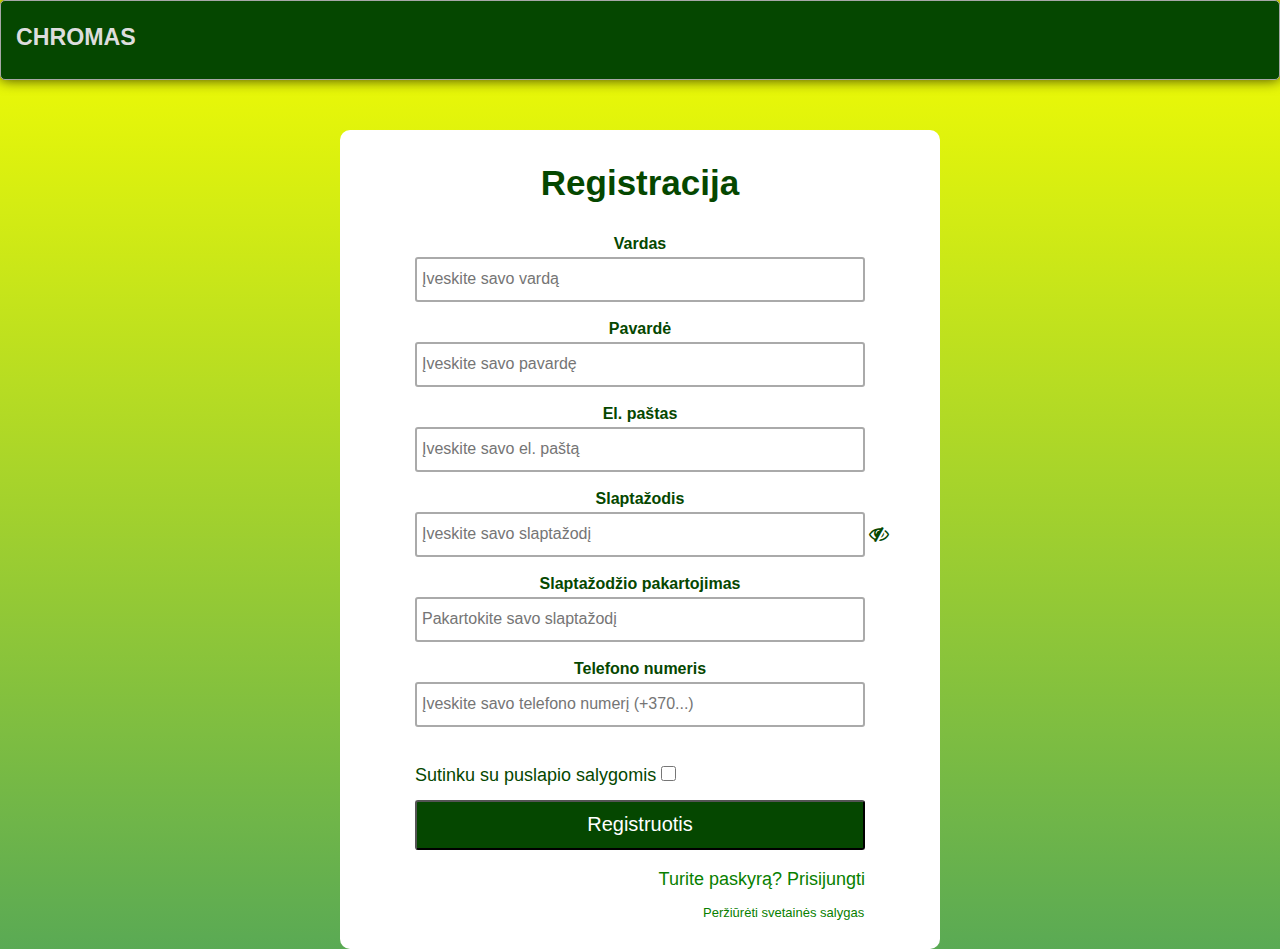
<file: Register/Register.html>
<!DOCTYPE html>
<html lang="lt" dir="ltr">
    <head>
        <meta charset="UTF-8">
        <title> Registracijos langas </title>
        <link href="https://fonts.googleapis.com/css2?family=League+Spartan:wght@500&family=Roboto:wght@500&display=swap" rel="stylesheet">
        <link rel="stylesheet" href="https://cdnjs.cloudflare.com/ajax/libs/font-awesome/4.7.0/css/font-awesome.min.css">
        <link rel="stylesheet" href="Register.css">
    </head>
<body>
    <header class="header">
        <h1 class="logo"><a href="../main/index.php">Chromas</a></h1>
      <ul class="main-nav">
          <!--<li><a href="#">Prisijungimas</a></li>
          <li><a href="#">Registracija</a></li>
          <li><a href="#">Portfolio</a></li>
          <li><a href="#">Contact</a></li>-->
      </ul>
    </header> 
    <div class="container">
        <div class="pavadinimas">Registracija</div>
        <form name="form1" action="Register.php" method="POST">
            <div class="detales">
                <div class="ivedimo-langas">
                    <span class="ivedimo-info">Vardas</span>
                    <input type="text" id="vardas" class="ivedimo-tekstas" name="vardas" placeholder="Įveskite savo vardą" 
                    required pattern="[A-ZĄČĘĖĮŠŲŪŽ]{1}[a-ząčęėįšųūž]{1,19}" oninvalid="this.setCustomValidity('Pirma raidė turi būti didžioji. Nuo 2 iki 20 simbolių')" oninput="setCustomValidity('')">
                </div>
                <div class="ivedimo-langas">
                    <span class="ivedimo-info">Pavardė</span>
                    <input type="text" class="ivedimo-tekstas" name="pavarde" placeholder="Įveskite savo pavardę" 
                    required pattern="[A-ZĄČĘĖĮŠŲŪŽ]{1}[a-ząčęėįšųūž]{1,19}" oninvalid="this.setCustomValidity('Pirma raidė turi būti didžioji. Nuo 2 iki 20 simbolių')" oninput="setCustomValidity('')">
                </div>
                <div class="ivedimo-langas">
                    <span class="ivedimo-info">El. paštas</span>
                    <input type="text" class="ivedimo-tekstas" name="el_pastas" placeholder="Įveskite savo el. paštą" 
                    required pattern="[a-zA-Z0-9]+@[a-zA-Z0-9]+[.][a-z]+" oninvalid="this.setCustomValidity('Neteisingas paštas. Pavyzdys: vardenisPavardenis1@pastas.com')" oninput="setCustomValidity('')">
                </div>
                <div class="ivedimo-langas">
                    <span class="ivedimo-info">Slaptažodis
                        <span class="eye" onclick="seePassword()">
                            <i id="hide1" class="fa fa-eye"></i> 
                            <i id="hide2" class="fa fa-eye-slash"></i>
                        </span>
                    </span>
                    <input type="password" id="password" class="ivedimo-tekstas" name="slaptazodis" placeholder="Įveskite savo slaptažodį" 
                    required pattern="[a-zA-Z0-9]{5,15}" oninvalid="this.setCustomValidity('Galima naudoti didžiąsias ir mažąsias raides, skaičius. Nuo 5 iki 15 simbolių')" oninput="setCustomValidity('')">
                    
                </div>
                <div class="ivedimo-langas">
                    <span class="ivedimo-info">Slaptažodžio pakartojimas</span>
                    <input type="password" class="ivedimo-tekstas" placeholder="Pakartokite savo slaptažodį" 
                    required pattern="[a-zA-Z0-9]{5,15}" oninvalid="check(this)">
                </div>
                <div class="ivedimo-langas">
                    <span class="ivedimo-info">Telefono numeris</span>
                    <input type="text" class="ivedimo-tekstas" name="tel_nr" placeholder="Įveskite savo telefono numerį (+370...)" 
                    required pattern="[+][3][7][0][0-9]{8}" oninvalid="this.setCustomValidity('Galima vesti tik skaičius. Pradedėti nuo: +370 ir užbaigti likusiais 8 skaitmenimis')" oninput="setCustomValidity('')">
                </div>
                <div class="salygos">
                    <span class="salygos-info">Sutinku su puslapio salygomis</span>
                    <input type="checkbox" required oninvalid="this.setCustomValidity('Pažymėkite, kad sutinkate su mūsų puslapio salygomis')" oninput="setCustomValidity('')">
                </div>
                <div class="mygtukas">
                    <input type="submit" onclick="validation()" value="Registruotis">
                </div>
                <div class="turiPaskyra">
                    <a href="./login.php">Turite paskyrą? Prisijungti</a>
                </div>
            </div>
        </form>
        
        <!-- Trigger/Open The Modal -->
        <div class="box">
            <a class="salyguMygtukas" href="#popup1">Peržiūrėti svetainės salygas</a>
        </div>
        
        <div id="popup1" class="overlay">
            <div class="popup">
                <h4>Sutikimas naudoti svetainę</h4>
                <a class="close" href="#">&times;</a>
                <div class="content">
                    <p>Apskritai netoleruojame svetainės naudojimo tais tikslais, 
                        kuriais būtų galima padaryti mums turtinės žalos, pakenkti 
                        mūsų reputacijai, svetainės prieinamumui ar vientisumui ir t.t. 
                        Chromas interneto svetaine galite naudotis tik teisėtais tikslais.
                    </p>
                    <p>Chromas pasilieka teisę sustabdyti svetainės naudojimą ar apskritai 
                        užblokuoti tam tikro vartotojo prieigą, jei bus pastebėtas 
                        bet koks piktnaudžiavimas suteiktomis teisėmis.  
                    </p> 

                    <h4>Naudojimasis svetaine</h4>
                    <p>Jūs sutinkate nenaudoti svetainės arba sustabdyti prieigą prie jos, jei:</p>
                    <p>&#8226; gavote neteisėtą prieigą prie svetainės serverių ar duomenų bazės;</p>
                    <p>&#8226; galite sukelti pavojų svetainės veikimo vientisumui;</p>
                    <p>&#8226; galite sukelti pavojų telekomunikacijų tinklo veikimui, kokybei ir vientisumui;</p>
                    <p>&#8226; neteisėtai siekiate rinkti informaciją apie kitus vartotojus;</p>
                    <p>&#8226; norite platinti, atsiųsti, perduoti medžiagą, kurioje yra virusų ar kitų kenksmingų komponentų;</p>
                    <p>&#8226; norite naudoti patalpintą informaciją komerciniais tikslais.</p>
                    
                    <h4>Naudotojo pateikiama medžiaga</h4>
                    <p>Įkeliant medžiagą (pvz., duomenis, paveikslėlius ir pan.) į Chromas svetainę, 
                        jūs, kaip medžiagos pateikėjas, sutinkate ir patvirtinate, kad:
                    </p>
                    <p>&#8226; medžiagoje nėra jokio neteisėto turinio, jokios medžiagos, 
                        kuri laikoma grasinančia, šmeižiančia, 
                        pažeidžiančia intelektinės &nbsp;&nbsp;&nbsp;nuosavybės teises ar kitaip netinkama skelbti;
                    </p>
                    <p>&#8226; prieš įkeldami medžiagą jūs ėmėtės protingų atsargos priemonių 
                        siekiant aptikti ir pašalinti virusus ar kitus užkratus bei &nbsp;&nbsp;&nbsp;pavojingus elementus;
                    </p>
                    <p>&#8226; jūs sutinkate nesiimti jokių teisinių veiksmų prieš Chromas, 
                        susijusių su jūsų pateikta medžiaga, ir garantuojate, 
                        kad &nbsp;&nbsp;&nbsp;Chromas nepatirs jokių nuostolių ar žalos su jūsų pateikta medžiaga.
                    </p>

                    <h4>Naudojimo sąlygų pakeitimai</h4>
                    <p>Chromas pasilieka teisę bet kuriuo metu keisti šias naudojimo sąlygas 
                        be išankstinio įspėjimo. Pakeitimai įsigalioja nedelsiant juos paskelbus svetainėje.
                    </p>
                </div>
            </div>
        </div>
    </div>
    <!--<footer class="footer">
        <h1>Chromas</h1>
        <h2 class="apacia">Tekstas (angl. text, pranc. texte) – duomenys, 
            pateikiami ženklais, simboliais, žodžiais, žodžių junginiais, 
            sakiniais, pastraipomis, lentelėmis, išnašomis ar kitais ženklų 
            junginiais, parengti siekiant perteikti prasmę ir darant 
            prielaidą, jog jie suvokiami skaitytojų, mokančių tam tikrą 
            natūraliąją arba dirbtinę kalbą.
        </h2>
    </footer>-->
    <script src="Register.php"></script>
    <!--<script>
        function validation() 
        {
          var x = document.getElementById("vardas").value;
          if (x==null || x=="")
        {  
        alert("Name can't be blank");  
        return false;  
        }
        }
        </script>-->
    <script>
        function check(input) {
            if (input.value != document.getElementById('password').value) {
                input.setCustomValidity('Slaptažodis turi būti vienodas');
            } else {
                // input is valid -- reset the error message
                input.setCustomValidity('');
            }
        }

        function seePassword(){
            var x = document.getElementById("password");
            var y = document.getElementById("hide1");
            var z = document.getElementById("hide2");

            if(x.type === 'password'){
                x.type = "text";
                y.style.display = "block";
                z.style.display = "none";
            }
            else{
                x.type = "password";
                y.style.display = "none";
                z.style.display = "block";
            }
        }
    </script>
</body>
</html>
</file>
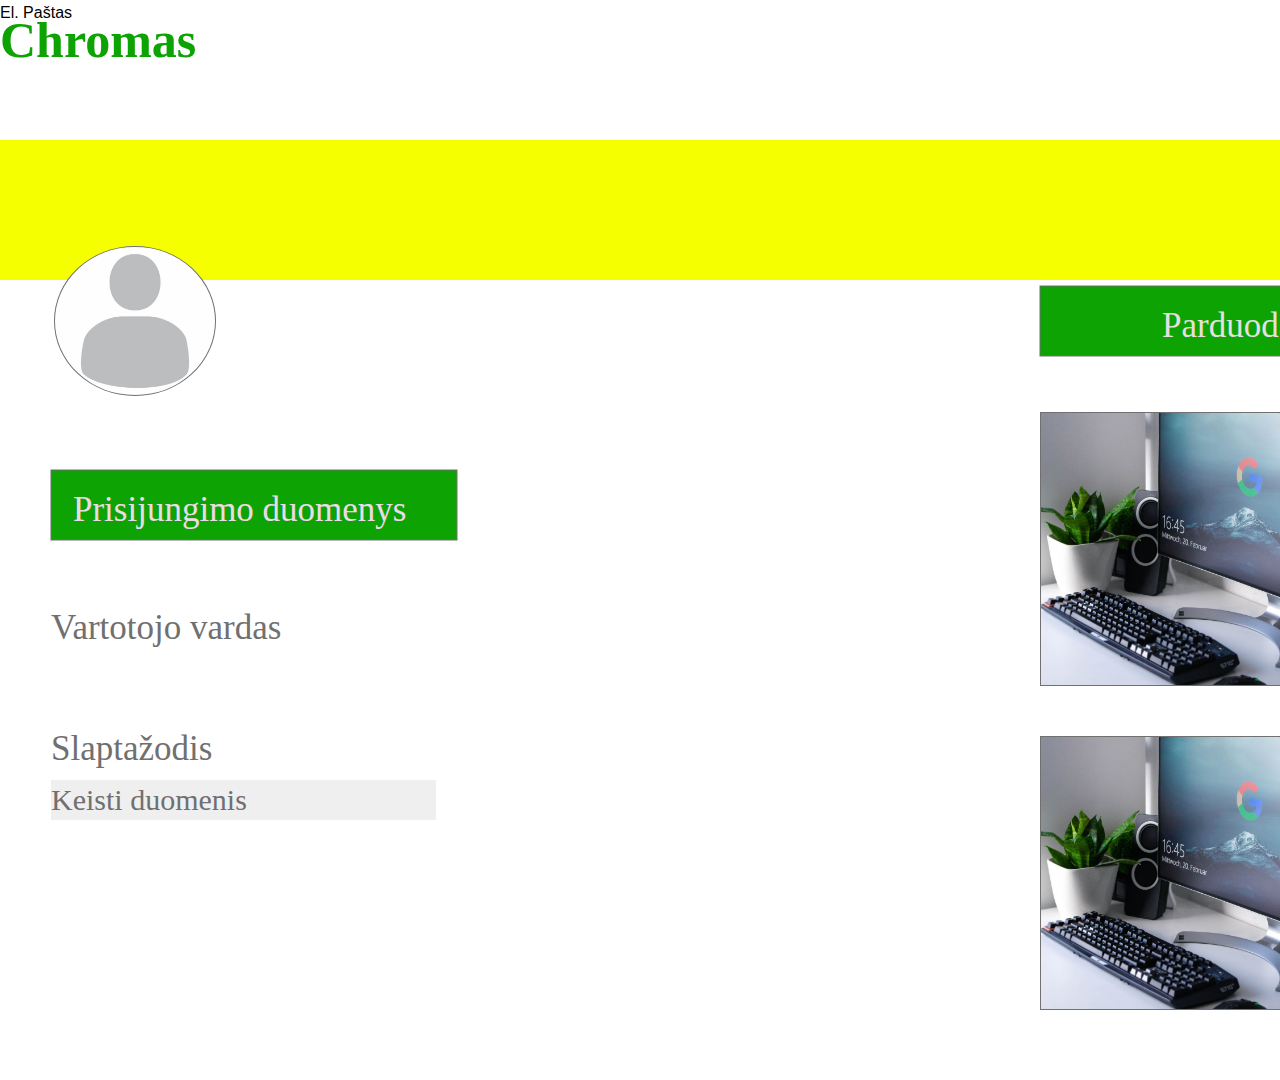
<file: user_page/vartotojolangas.html>
<!DOCTYPE html>
<html>
<head>
	<meta charset="utf-8"/>

	<meta name="viewport" content="width=device-width, initial-scale=1.0">
	<title>Duomenu-Keitimas</title>
	<link rel="stylesheet" href="design.css" />
</head>
<body>
<div id="Web_1920__1">
	
	<svg class="Rectangle_1">
		<rect id="Rectangle_1" rx="0" ry="0" x="0" y="0" width="1920" height="140">
		</rect>
	</svg>
	<div id="Component_1__1" class="Component_1___1">

		<img id="istockphoto-1223671392-612x612" src="istockphoto-1223671392-612x612.png" srcset="istockphoto-1223671392-612x612.png 1x, istockphoto-1223671392-612x612@2x.png 2x">
			
	</div>
	<svg class="Rectangle_2">
		<rect id="Rectangle_2" rx="0" ry="0" x="0" y="0" width="406" height="70">
		</rect>
	</svg>
	<div class="Prisijungimo_duomenys">
		<span>Prisijungimo duomenys</span>
	</div>
	<svg class="Rectangle_3">
		<rect id="Rectangle_3" rx="0" ry="0" x="0" y="0" width="605" height="70">
		</rect>
	</svg>
	<div class="Prisijungimo_duomenys_m">
		<span>Prisijungimo duomenys</span>
	</div>
	<div class="Parduodamos_preks">
		<span>Parduodamos prekės</span>
	</div>
	<div class="Chromas">
		<span>Chromas</span>
	</div>
	<div class="Vartojo_Vardas">
		<span>Vartotojo vardas</span>
	</div>
	<div class="E_Patas">
		<span>El. Paštas</span>
	</div>
	<div class="Slaptaodis">
		<span>Slaptažodis</span>
	</div>
	<button class="Keisti_duomenis">Keisti duomenis</button>
	<img id="niclas-illg-wzVQp_NRIHg-unspla" src="niclas-illg-wzVQp_NRIHg-unspla.png" srcset="niclas-illg-wzVQp_NRIHg-unspla.png 1x, niclas-illg-wzVQp_NRIHg-unspla@2x.png 2x">
		
	<img id="niclas-illg-wzVQp_NRIHg-unspla_t" src="niclas-illg-wzVQp_NRIHg-unspla_t.png" srcset="niclas-illg-wzVQp_NRIHg-unspla_t.png 1x, niclas-illg-wzVQp_NRIHg-unspla_t@2x.png 2x">
		
	<img id="niclas-illg-wzVQp_NRIHg-unspla_u" src="niclas-illg-wzVQp_NRIHg-unspla_u.png" srcset="niclas-illg-wzVQp_NRIHg-unspla_u.png 1x, niclas-illg-wzVQp_NRIHg-unspla_u@2x.png 2x">
		
	<img id="niclas-illg-wzVQp_NRIHg-unspla_v" src="niclas-illg-wzVQp_NRIHg-unspla_v.png" srcset="niclas-illg-wzVQp_NRIHg-unspla_v.png 1x, niclas-illg-wzVQp_NRIHg-unspla_v@2x.png 2x">
		
	<div class="Pagrindinis_puslapis">
		<button type="button">Pagrindinis puslapis</button>
	</div>
</div>
<script src="profile.php"></script>
</body>
</html>
</file>
<file: Register/Register.css>
*{
    margin: 0;
    padding: 0px;
    box-sizing: border-box;
    font-family: sans-serif;
}
body{
    max-width: 100%;
    margin: auto;
    margin-top: 100px;
    justify-content: center;
    align-items: center;
    /*background: #098000ab;*/
    background-image: linear-gradient(#f6ff00, #098000ab);
}
.container{
    background: #ffffff;
    padding: 25px;
    max-width: 600px;
    width: 100%;
    border-radius: 10px;
    margin: auto;
    margin-top: 50px;
}
.pavadinimas{
    font-size: 35px;
    text-align: center;
    padding-bottom: 20px;
    font-weight: bold;
    color: #054700;
}
.ivedimo-info{
    font-weight: bold;
    color: #054700;
}
.ivedimo-langas{
   margin-bottom: 60px;
   height: 25px;
   text-align: center;
   padding-left: 50px;
   padding-right: 50px;
}
.ivedimo-langas input{
    display: block;
    /*border: 2px solid #054700;*/
    border: 2px solid #aaaaaa;
    border-radius: 3px;
    width: 100%;
    height: 45px;
    font-size: 16px;
    padding: 5px;
}
.ivedimo-langas input:hover{
    background-color: rgb(245, 245, 245);
    
}
.ivedimo-langas input:focus{
    background-color: rgb(245, 245, 245);
    border-color: #000000;
}
.klaida{
    margin-left: 50px;
    font-size: 15px;
    color: red
}
.salygos{
    text-align: start;
    padding: 20px 10px 10px 0px;
    color: #054700;
    margin-left: 50px;
    font-size: 18px;
}
.mygtukas{
    text-align: center;
    padding-left: 50px;
    padding-right: 50px;
}
.mygtukas input{
    width: 100%;
    height: 40px;
    color: #ffffff;
    font-size: 20px;
    background-color: #054700;
    height: 50px;
    border-radius: 3px;
}
.mygtukas input:hover{
    /*border-color: #088000;*/
    background-color: #088000;
}
.mygtukas input:active{
    transform: scale(0.95);
}

.salygos input{
    width: 15px;
    height: 15px;
}

.turiPaskyra{
    text-align: end;
    padding: 10px 0px 5px 0px;
    margin-top: 5px;
    margin-right: 50px;
    font-size: 18px; 
}
.turiPaskyra a{
    color: #088000;
}
.turiPaskyra a:hover{
    color: #054700;
}
.turiPaskyra a:active{
    color: #054700;
}
.eye{
    position: absolute;
    margin-left: 185px;
    margin-top: 38px;
    font-size: 20px;
    color: #054700;
}
#hide1{
    display: none;
}
#hide2{
    display: block;
}
/*-------------NAV BARAS------------*/
.header{
	display: flex;
    flex-wrap: wrap;
}
body {
	font-family: 'Montserrat', sans-serif;
	line-height: 1.6;
	margin: 0;
	/**min-height: 100vh;
    display: flex;
    flex-wrap: wrap;*/
}
ul {
    display:flex;
  margin: 0;
  padding: 0;
  list-style: none;
}

a {
	text-decoration: none;
}

.logo {
	margin: 0;
	font-size: 1.45em;
}

.main-nav {
	margin-top: 5px;
    width: 90%;
    justify-content: end;
}

.logo a,
.main-nav a {
	padding: 10px 15px;
	text-transform: uppercase;
	text-align: center;
	display: block;
    color: #dddddd;
}
.main-nav a {
	color: #6bb666;
	font-size: .99em;
}

.main-nav a:hover {
	color: #a7a7a7;
}

.header {
	padding-top: .5em;
	padding-bottom: .5em;
	border: 1px solid #a7a7a7;
	background-color: #054700;
	-webkit-box-shadow: 0px 0px 14px 0px rgba(0,0,0,0.75);
	-moz-box-shadow: 0px 0px 14px 0px rgba(0,0,0,0.75);
	box-shadow: 0px 0px 14px 0px rgba(0,0,0,0.75);
	-webkit-border-radius: 5px;
	-moz-border-radius: 5px;
	border-radius: 5px;
}

/*---------APACIA------------*/
/**.footer{
    background-color: #000;
    padding: 10px;
}
.footer h1{
    color: #cf7b0d;
    font-size: 25px;
}
.footer h2{
    font-size: 15px;
    color: white;
    font-style: normal;
}*/


/*------------------SALYGŲ LANGAS-----------------------*/
.salyguMygtukas{
    border: 0px;
    background-color: white;
    color: #088000;
    margin-left: 338px;
    font-size: 13px;
}
.salyguMygtukas:hover{
    border: 0px;
    color:#000000;
}
/* The Modal (background) */
.overlay {
    position: fixed;
    top: 0;
    bottom: 0;
    left: 0;
    right: 0;
    background: rgba(0, 0, 0, 0.7);
    transition: opacity 500ms;
    visibility: hidden;
    opacity: 0;
  }
  .overlay:target {
    visibility: visible;
    opacity: 1;
  }
  
  .popup {
    margin: 70px auto;
    padding: 20px;
    background: #fff;
    border-radius: 5px;
    width: 50%;
    position: relative;
    transition: all 1s ease-in-out;
  }
  
  .popup h4 {
    margin-top: 10px;
    color: #088000;
    
  }
  .popup p {
    font-family: Calibri;
    font-size: 18px;
  }
  .popup .close {
    position: absolute;
    top: 20px;
    right: 30px;
    transition: all 200ms;
    font-size: 30px;
    font-weight: bold;
    text-decoration: none;
    color: #333;
  }
  .popup .close:hover {
    color: #06D85F;
  }
  .popup .content {
    max-height: 30%;
    overflow: auto;
  }
  
  @media screen and (max-width: 700px){
    .box{
      width: 100%;
    }
    .popup{
      width: 100%;
    }
  }
</file>
<file: user_page/design.css>
.mediaViewInfo {
		--web-view-name: Web 1920 – 1;
		--web-view-id: Web_1920__1;
		--web-scale-to-fit: true;
		--web-scale-to-fit-type: fit;
		--web-scale-on-resize: true;
		--web-enable-deep-linking: true;
	}
	:root {
		--web-view-ids: Web_1920__1;
	}
	* {
		margin: 0;
		padding: 0;
		box-sizing: border-box;
		border: none;
	}
	
	#Web_1920__1 {
		position: absolute;
		width: 1920px;
		height: 1080px;
		background-color: rgba(255,255,255,1);
		overflow: hidden;
		--web-view-name: Web 1920 – 1;
		--web-view-id: Web_1920__1;
		--web-scale-to-fit: true;
		--web-scale-to-fit-type: fit;
		--web-scale-on-resize: true;
		--web-enable-deep-linking: true;
	}
	#Rectangle_1 {
		fill: rgba(246,255,0,1);
	}
	.Rectangle_1 {
		position: absolute;
  		overflow: visible;
 		resize: horizontal;
  		width: 1900px;
  		height: 140px;
  		left: 0px;
  		top: 140px;
	}
	#Component_1__1 {
		position: absolute;
		width: 162px;
		height: 150px;
		left: 54px;
		top: 246px;
		overflow: visible;
	}
	#Chromas_f {
		left: 35px;
		top: 21px;
		position: absolute;
		overflow: visible;
		width: 421px;
		height: 107px;
		text-align: left;
		font-family: Arial;
		font-style: normal;
		font-weight: normal;
		font-size: 96px;
		color: rgba(13,163,3,1);  
	  }
	#istockphoto-1223671392-612x612 {
		position: absolute;
		width: 162px;
		height: 150px;
		left: 0px;
		top: 0px;
		overflow: visible;
	}
	#Rectangle_2 {
		fill: rgba(13,163,3,1);
		stroke: rgba(112,112,112,1);
		stroke-width: 1px;
		stroke-linejoin: miter;
		stroke-linecap: butt;
		stroke-miterlimit: 4;
		shape-rendering: auto;
	}
	.Rectangle_2 {
		position: absolute;
		overflow: visible;
		width: 406px;
		height: 70px;
		left: 51px;
		top: 470px;
	}
	.Prisijungimo_duomenys {
		left: 73px;
		top: 482px;
		position: absolute;
		overflow: visible;
		width: 363px;
		white-space: nowrap;
		text-align: left;
		font-family: Segoe UI;
		font-style: normal;
		font-weight: normal;
		font-size: 35px;
		color: rgba(112,112,112,1);
	}
	#Rectangle_3 {
		fill: rgba(13,163,3,1);
		stroke: rgba(112,112,112,1);
		stroke-width: 1px;
		stroke-linejoin: miter;
		stroke-linecap: butt;
		stroke-miterlimit: 4;
		shape-rendering: auto;
	}
	.Rectangle_3 {
		position: absolute;
		overflow: visible;
		width: 605px;
		height: 70px;
		left: 1040px;
		top: 286px;
	}
	.Prisijungimo_duomenys_m {
		left: 73px;
		top: 482px;
		position: absolute;
		overflow: visible;
		width: 363px;
		white-space: nowrap;
		text-align: left;
		font-family: Segoe UI;
		font-style: normal;
		font-weight: normal;
		font-size: 35px;
		color: rgba(229,224,224,1);
	}
	.Parduodamos_preks {
		left: 1162px;
		top: 298px;
		position: absolute;
		overflow: visible;
		width: 325px;
		white-space: nowrap;
		text-align: left;
		font-family: Segoe UI;
		font-style: normal;
		font-weight: normal;
		font-size: 35px;
		color: rgba(229,224,224,1);
	}
	.Chromas {
		left: 0px;
		top: 0px;
		position: absolute;
		overflow: visible;
		width: 436px;
		height: 67px;
		text-align: left;
		font-family: Segoe UI;
		font-style: normal;
		font-weight: bold;
		font-size: 50px;
		color: rgba(13,163,3,1);
	}

	.Vartojo_Vardas{
		left: 51px;
		top: 600px;
		position: absolute;
		overflow: visible;
		width: 385px;
		height: 47px;
		text-align: left;
		font-family: Segoe UI;
		font-style: normal;
		font-weight: normal;
		font-size: 35px;
		color: rgba(112,112,112,1);
	}
	.E_Pastas{
		left: 51px;
		top: 662px;
		position: absolute;
		overflow: visible;
		width: 385px;
		height: 47px;
		text-align: left;
		font-family: Segoe UI;
		font-style: normal;
		font-weight: normal;
		font-size: 35px;
		color: rgba(112,112,112,1);
	}
	.Slaptaodis {
		left: 51px;
		top: 721px;
		position: absolute;
		overflow: visible;
		width: 385px;
		height: 47px;
		text-align: left;
		font-family: Segoe UI;
		font-style: normal;
		font-weight: normal;
		font-size: 35px;
		color: rgba(112,112,112,1);
	}
	.Keisti_duomenis {
		left: 51px;
		top: 780px;
		position: absolute;
		overflow: visible;
		width: 385px;
		height: 40px;
		text-align: left;
		font-family: Segoe UI;
		font-style: normal;
		font-weight: normal;
		font-size: 30px;
		color: rgba(112,112,112,1);
		display: inline-block;
		cursor: pointer;
	}
	#niclas-illg-wzVQp_NRIHg-unspla {
		position: absolute;
		width: 284px;
		height: 274px;
		left: 1040px;
		top: 412px;
		overflow: visible;
	}
	#niclas-illg-wzVQp_NRIHg-unspla_t {
		position: absolute;
		width: 276px;
		height: 274px;
		left: 1369px;
		top: 412px;
		overflow: visible;
	}
	#niclas-illg-wzVQp_NRIHg-unspla_u {
		position: absolute;
		width: 284px;
		height: 274px;
		left: 1040px;
		top: 736px;
		overflow: visible;
	}
	#niclas-illg-wzVQp_NRIHg-unspla_v {
		position: absolute;
		width: 284px;
		height: 274px;
		left: 1369px;
		top: 736px;
		overflow: visible;
	}
	.Pagrindinis_puslapis {
		left: 1486px;
		top: 34px;
		position: absolute;
		overflow: visible;
		width: 286px;
		height: 80px;
		text-align: left;
		font-family: Segoe UI;
		font-style: normal;
		font-weight: normal;
		font-size: 30px;
		color: rgba(112,112,112,1);
		display: inline-block;
		cursor: pointer;
	}

	.button {
		border: none;
		color: white;
		padding: 15px 32px;
		text-align: center;
		text-decoration: none;
		display: inline-block;
		font-size: 16px;
		margin: 4px 2px;
		cursor: pointer;
	}

	.header{
		display: flex;
		flex-wrap: wrap;
	}
	body {
		font-family: 'Montserrat', sans-serif;
		line-height: 1.6;
		margin: 0;
		/**min-height: 100vh;
		display: flex;
		flex-wrap: wrap;*/
	}
	ul {
		display:flex;
	  margin: 0;
	  padding: 0;
	  list-style: none;
	}
	
	a {
		text-decoration: none;
	}
	
	.logo {
		margin: 0;
		font-size: 1.45em;
	}
	
	.main-nav {
		margin-top: 5px;
		width: 90%;
		justify-content: end;
	}
	
	.logo a,
	.main-nav a {
		padding: 10px 15px;
		text-transform: uppercase;
		text-align: center;
		display: block;
		color: #dddddd;
	}
	.main-nav a {
		color: #6bb666;
		font-size: .99em;
	}
	
	.main-nav a:hover {
		color: #a7a7a7;
	}
	
	.header {
		padding-top: .5em;
		padding-bottom: .5em;
		border: 1px solid #a7a7a7;
		background-color: #054700;
		-webkit-box-shadow: 0px 0px 14px 0px rgba(0,0,0,0.75);
		-moz-box-shadow: 0px 0px 14px 0px rgba(0,0,0,0.75);
		box-shadow: 0px 0px 14px 0px rgba(0,0,0,0.75);
		-webkit-border-radius: 5px;
		-moz-border-radius: 5px;
		border-radius: 5px;
	}
	/* Messages:
	1. Exported image: istockphoto-1223671392-612x612.png (9.2k)
	2. Exported image: istockphoto-1223671392-612x612@2x.png (23.2k)
	3. Exported image: niclas-illg-wzVQp_NRIHg-unspla.png (136.5k)
	4. Exported image: niclas-illg-wzVQp_NRIHg-unspla@2x.png (475k)
	5. Exported image: niclas-illg-wzVQp_NRIHg-unspla_t.png (133.1k)
	6. Exported image: niclas-illg-wzVQp_NRIHg-unspla_t@2x.png (463.3k)
	7. Exported image: niclas-illg-wzVQp_NRIHg-unspla_u.png (136.5k)
	8. Exported image: niclas-illg-wzVQp_NRIHg-unspla_u@2x.png (475k)
	9. Exported image: niclas-illg-wzVQp_NRIHg-unspla_v.png (136.5k)
	10. Exported image: niclas-illg-wzVQp_NRIHg-unspla_v@2x.png (475k)
	11. Exported image: Total image size 551.8k */
</file>
